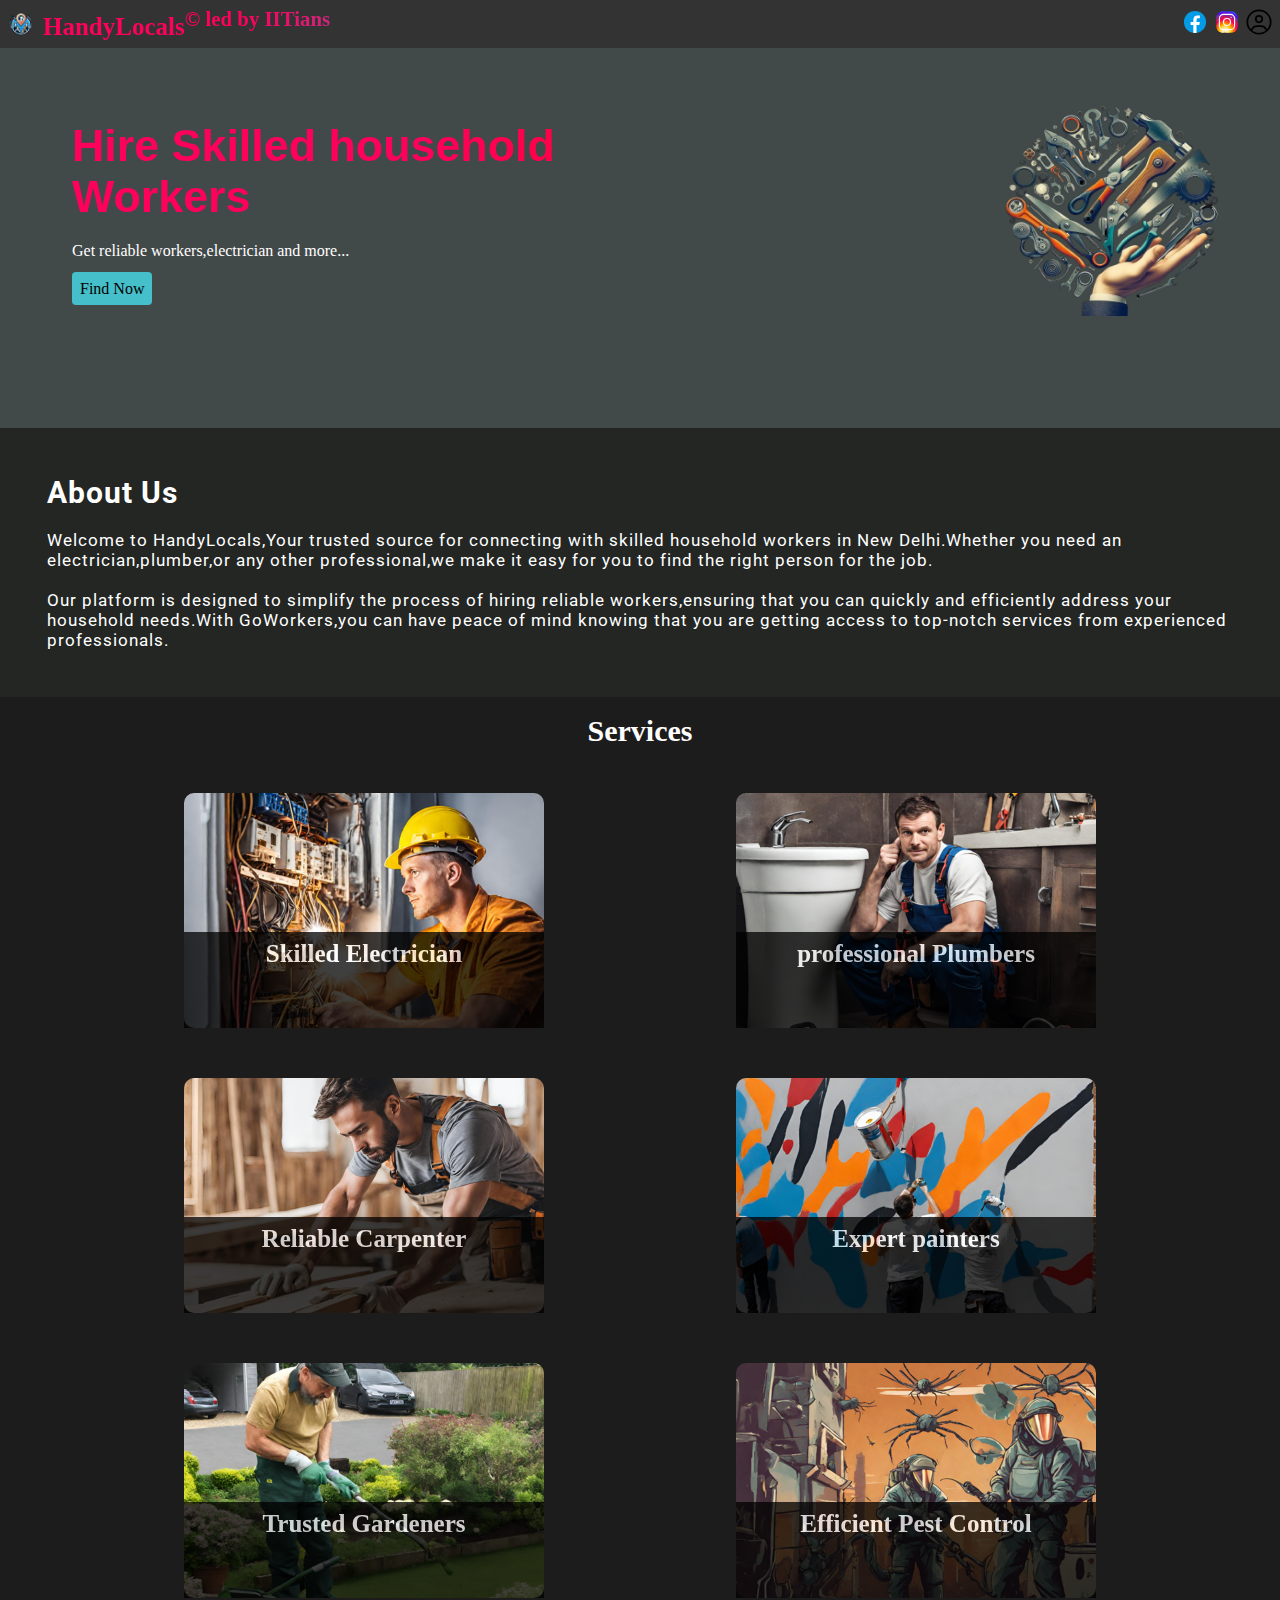
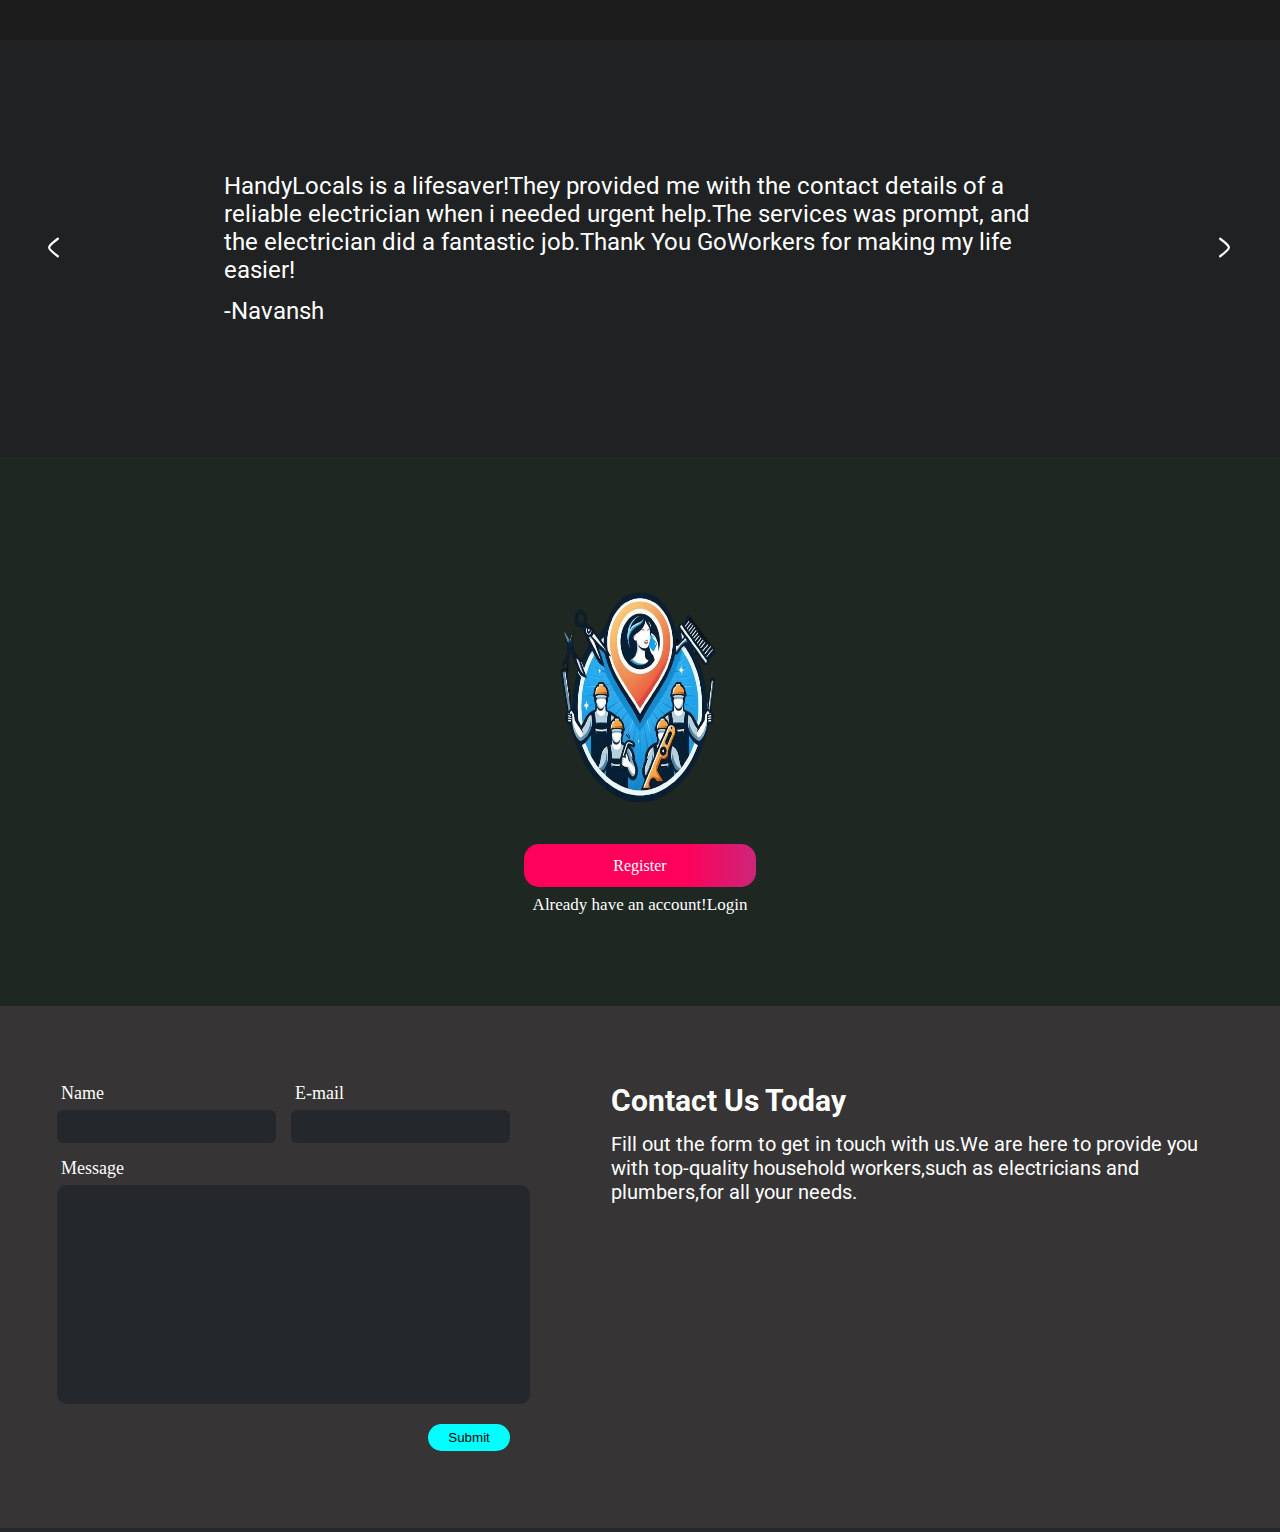
<file: index.html>
<!DOCTYPE html>
<html lang="en">
  <head>
    <meta charset="UTF-8" />
    <meta name="viewport" content="width=device-width,initial-scale=1.0" />
    <meta
      name="description"
      content="This page give you full information about Who is Keshav Raj"
    />
    <title>HandyLocals</title>
    <link rel="stylesheet" href="style.css" />

    <body>
      <div class="first">
        <div style="display: flex; align-items: center; gap: 8px">
          <img src="table/logo2-r.png" />
          <span id="m" style="font-weight: bold; font-size: 25px"
            >HandyLocals<sup>&copy led by IITians</sup></span
          >
        </div>

        <div class="right">
          <img src="images/facebook.svg" alt="" />
          <img src="images/insta.svg" alt="" />
          <img src="images/user.svg" alt="" />
        </div>
      </div>

      <div class="second hover">
        <div>

          <div id="x">Hire Skilled household Workers</div>
          <div id="y">Get reliable workers,electrician and more...</div>
          <buttuon id="z">Find Now</buttuon>
        </div>
        <img src="table/logo3-r.png" alt="">

      </div>

      <div class="third hover">
        <div class="a">About Us</div>
        <div class="b">
          Welcome to HandyLocals,Your trusted source for connecting with skilled
          household workers in New Delhi.Whether you need an
          electrician,plumber,or any other professional,we make it easy for you
          to find the right person for the job.
        </div>

        <div class="c">
          Our platform is designed to simplify the process of hiring reliable
          workers,ensuring that you can quickly and efficiently address your
          household needs.With GoWorkers,you can have peace of mind knowing that
          you are getting access to top-notch services from experienced
          professionals.
        </div>
      </div>

      <div class="fourth hover">
        <div class="one">Services</div>

        <div class="secon media">
          <a href="electrical.html">
          <div class="box" style="background: url(table/elec.png)">
            <!-- <img src="table/elec.png" alt=""> -->
            <div class="box1">Skilled Electrician</div>
          </div>
        </a>
          <div class="box" style="background: url(table/plumber.png)">
            <div class="box1">professional Plumbers</div>
          </div>
        </div>
        <div class="secon media">
          <div class="box" style="background: url(table/carp.png)">
            <div class="box1">Reliable Carpenter</div>
          </div>
          <div class="box" style="background: url(table/painter.png)">
            <div class="box1">Expert painters</div>
          </div>
        </div>
        <div class="secon media">
          <div class="box" style="background: url(table/gardener.png)">
            <div class="box1">Trusted Gardeners</div>
          </div>
          <div class="box" style="background: url(table/pest.png)">
            <div class="box1">Efficient Pest Control</div>
          </div>
        </div>
      </div>

      <div class="fifth hover">
        <div class="e"><img src="images/left.svg" alt="" /></div>

        <div class="f">
          <div>
            HandyLocals is a lifesaver!They provided me with the contact details
            of a reliable electrician when i needed urgent help.The services was
            prompt, and the electrician did a fantastic job.Thank You GoWorkers
            for making my life easier!
          </div>
          <div>-Navansh</div>
        </div>
        <div class="e"><img src="images/right.svg" alt="" /></div>
      </div>

      <div class="sixth hover">
        <img src="table/logo2-r.png" alt="" />
        <a href="register.html" style="margin-top: 10px; text-decoration: none"
          ><span>Register</span></a
        >
        <div>Already have an account!<span>Login</span></div>
      </div>

      <div class="seventh hover media">
        <div class="form">
          <div class="sec1 media">
            <div>
              <div class="nam">Name</div>
              <input type="text" class="input" />
            </div>
            <div>
              <div class="nam">E-mail</div>
              <input type="email" class="input" />
            </div>
          </div>
          <div class="sec2">
            <div class="nam">Message</div>
            <!-- <input id="msg" /> -->
            <textarea name="" id="msg"></textarea>
          </div>

          <div class="sec3"><input type="submit" /></div>
        </div>
        <div class="contact">
          <div>Contact Us Today</div>
          <div>
            Fill out the form to get in touch with us.We are here to provide you
            with top-quality household workers,such as electricians and
            plumbers,for all your needs.
          </div>
        </div>
      </div>
      <div class="eigth">

      </div>
    </body>
    <script src="index.js"></script>
  </head>
</html>
</file>
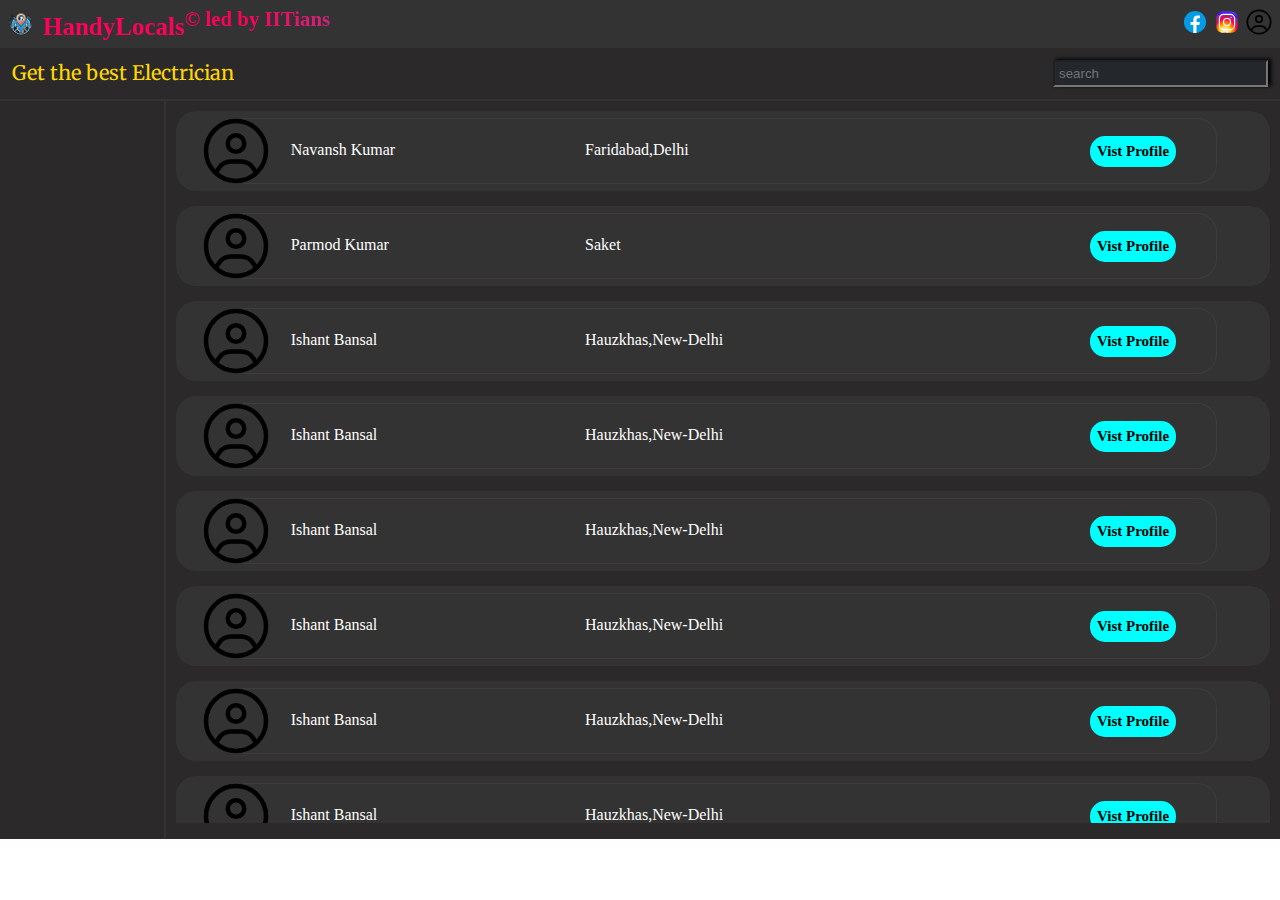
<file: electrical.html>
<!DOCTYPE html>
<html lang="en">
  <head>
    <meta charset="UTF-8" />
    <meta name="viewport" content="width=device-width,initial-scale=1.0" />
    <meta
      name="description"
      content="This page give you full information about Who is Keshav Raj"
    />
    <title>Electrician</title>
    <link rel="stylesheet" href="electrical.css" />
    <link rel="stylesheet" href="style.css" />

    <body>
      <div class="first">
        <div style="display: flex; align-items: center; gap: 8px">
          <img src="table/logo2-r.png" />
          <span id="m" style="font-weight: bold; font-size: 25px"
            >HandyLocals<sup>&copy led by IITians</sup></span
          >
        </div>
        <div class="right">
          <img src="images/facebook.svg" alt="" />
          <img src="images/insta.svg" alt="" />
          <img src="images/user.svg" alt="" />
        </div>
      </div>

      <div class="two">
        <div class="head">
          <span>Get the best Electrician</span>
          <input type="search" placeholder="search" />
        </div>
        <div class="line1"></div>

        <div class="tail">
          <div class="leeft"></div>
          <div class="line2"></div>
          <div class="rightt">

            <div class="content">
              <div class="circle"><img src="images/user.svg" alt=""></div>
              <div class="dabba">
                <div>Navansh Kumar</div>
                <div>Faridabad,Delhi</div>
                <div class="button">Vist Profile</div>
              </div>
            </div>

            <div class="content">
              <div class="circle"><img src="images/user.svg" alt=""></div>
              <div class="dabba">
                <div>Parmod Kumar</div>
                <div>Saket</div>
                <div class="button">Vist Profile</div>
              </div>
            </div>
            <div class="content">
              <div class="circle"><img src="images/user.svg" alt=""></div>
              <div class="dabba">
                <div>Ishant Bansal</div>
                <div>Hauzkhas,New-Delhi</div>
                <div class="button">Vist Profile</div>
              </div>
            </div>
            <div class="content">
              <div class="circle"><img src="images/user.svg" alt=""></div>
              <div class="dabba">
                <div>Ishant Bansal</div>
                <div>Hauzkhas,New-Delhi</div>
                <div class="button">Vist Profile</div>
              </div>
            </div>
            <div class="content">
              <div class="circle"><img src="images/user.svg" alt=""></div>
              <div class="dabba">
                <div>Ishant Bansal</div>
                <div>Hauzkhas,New-Delhi</div>
                <div class="button">Vist Profile</div>
              </div>
            </div>
            <div class="content">
              <div class="circle"><img src="images/user.svg" alt=""></div>
              <div class="dabba">
                <div>Ishant Bansal</div>
                <div>Hauzkhas,New-Delhi</div>
                <div class="button">Vist Profile</div>
              </div>
            </div>
            <div class="content">
              <div class="circle"><img src="images/user.svg" alt=""></div>
              <div class="dabba">
                <div>Ishant Bansal</div>
                <div>Hauzkhas,New-Delhi</div>
                <div class="button">Vist Profile</div>
              </div>
            </div>
            <div class="content">
              <div class="circle"><img src="images/user.svg" alt=""></div>
              <div class="dabba">
                <div>Ishant Bansal</div>
                <div>Hauzkhas,New-Delhi</div>
                <div class="button">Vist Profile</div>
              </div>
            </div>
            <div class="content">
              <div class="circle"><img src="images/user.svg" alt=""></div>
              <div class="dabba">
                <div>Ishant Bansal</div>
                <div>Hauzkhas,New-Delhi</div>
                <div class="button">Vist Profile</div>
              </div>
            </div>
            <div class="content">
              <div class="circle"><img src="images/user.svg" alt=""></div>
              <div class="dabba">
                <div>Ishant Bansal</div>
                <div>Hauzkhas,New-Delhi</div>
                <div class="button">Vist Profile</div>
              </div>
            </div>





          </div>
        </div>
      </div>
    </body>
  </head>
</html>
</file>
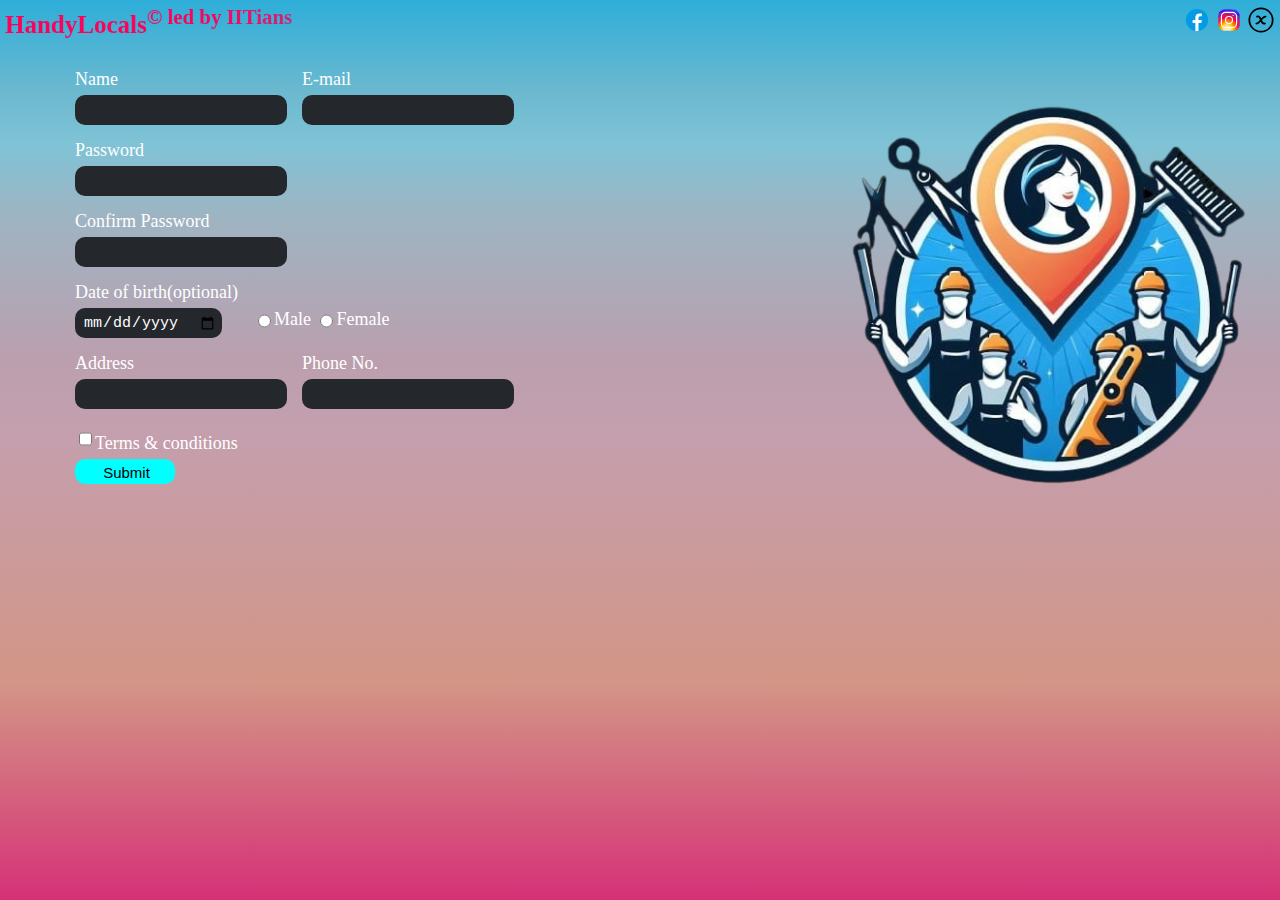
<file: register.html>
<!DOCTYPE html>
<html lang="en">
  <head>
    <meta charset="UTF-8" />
    <meta name="viewport" content="width=device-width,initial-scale=1.0" />
    <meta
      name="description"
      content="This page give you full information about Who is Keshav Raj"
    />
    <title>HandyLocals/register</title>
    <link rel="stylesheet" href="register.css" />
    <link rel="stylesheet" href="style.css" />

    <body>

      
      <div class="first" style="background-color:transparent;border:none;">
        <div style="display: flex; align-items: center; gap: 8px">
        
          <span id="m" style="font-weight: bold; font-size: 25px"
            >HandyLocals<sup>&copy led by IITians</sup></span
          >
        </div>
        <div class="right">
            <img src="images/facebook.svg" alt="" />
            <img src="images/insta.svg" alt="" />
            <img src="images/x.svg" alt="" />
          </div>
        </div>
      </div>
      <div class="spider">
  <form>
      
        <div class="sec2">
          <div class="b">
            <div>Name</div>
            <input type="text" required autofocus/>
          </div>
          <div class="b">
            <div>E-mail</div>
            <input type="email"  required />
          </div>
        </div>
  
        <div class="b">
            <div>Password</div>
            <input type="password"  />
          
          </div>

          <div class="b">
            <div>Confirm Password</div> 
            <input type="password"  /> 
          </div>
       

          <div class="sec2">
            <div class="b">
                <div>Date of birth<span>(optional)</span></div>
                <input type="date" required style="color:none;"/>
              </div>

              <div class="b"  style="position: relative; top:24px;">
                <input type="radio" class="check" name="gender" value="male"/><label for="gender" value="male" style="position: relative; top:-6px;">Male</label>
                <input type="radio" class="check" name="gender" value="female"/><label for="gender" style="position: relative; top:-6px;">Female</label>
              </div>
            </div>

              <div class="sec2">

                  <div class="b">
                      <div>Address</div>
                      <input type="text"  />
                    </div>
                    <div class="b">
                        <div>Phone No.</div>
                        <input type="number" required/>
                    </div>
                </div>
           
            <div class="b">
                
                <input type="checkbox" class="check" value="yes"/>Terms & conditions
              </div>

          <input id="submit" type="submit">
        
       
      </form>

       <img src="table/logo2-r.png" alt="">

    </div>



    </body>

    
  </head>
</html>
</file>
<file: style.css>
@import url('https://fonts.googleapis.com/css2?family=Inter&family=Roboto:wght@300&display=swap');

body {
    margin:0px 0px;
    overflow-y: scroll;
    
}
::-webkit-scrollbar{
    display: none;
}
#m{
    background: linear-gradient(to right,#fe015a 35%,rgb(36, 160, 227));
    background-size:200% auto;
    background-clip:text;
    color:transparent;
    animation:gradient 3s linear infinite;
    
}

.first{

    /* height:10vh; */
    background-color:rgb(51 51 51);
    border:2px solid rgb(51, 51, 51);
    display: flex;
    padding:5px;
    align-items: center;
    justify-content:space-between;
    z-index:50;
    position: sticky;
    top:0px;
}
.right>:nth-child(3),.first>div>img{
    height:28px;
    width:28px;
}
.right{
    gap:8px;
}
.right:hover{
    cursor: pointer;
}

.second
{
    /* height:65vh; */
    background-color: rgb(66, 73, 73);
    border:2px solid rgb(66, 73, 73);
    padding: 50px;
    padding-bottom: 110px;
    display: flex;
    justify-content: space-between;

    
}
.second>img{
    width:230px;
    height: 216px;
    aspect-ratio:1vh/2vw;
}

.second>div>div{
    margin:20px;
}

#x{
    max-width:500px;
    color:white;
    font-family:'Segoe UI', Tahoma, Geneva, Verdana, sans-serif;
    font-weight: bolder;
    font-size:2.8rem;
    background: linear-gradient(to right,#fe015a 35%,rgb(255,3,3));
    background-size:200% auto;
    background-clip:text;
    color:transparent;
    animation:gradient 3s linear infinite;
    
}

@keyframes gradient {
    0%{
        background-position: 0% 75%;
    }
    50%{
        background-position: 100% 30%;
    }
    100%{
        background-position: 0% 70%;
    }
}
#y{
    color:white;
    
}

.hover:hover{
    
    border:2px solid rgb(83, 3, 83);
}

#z{
    margin:20px;
    border: none;
    background-color: rgb(69, 192, 203);
    padding: 8px;
    border-radius:4px;
    
}
#z:hover{
    cursor: pointer;
    padding:9px;
}

.third{
    /* height:45vh; */
    color:white;
    background-color:rgb(35, 38, 35);
    border:2px solid rgb(35, 38, 35);
    font-family: 'Inter', sans-serif;
    font-family: 'Roboto', sans-serif;
    letter-spacing:1px;
    padding:25px;
}
.third>div{
    margin:20px;
}
.third>:nth-child(2){
    /* max-width:81vw; */
    font-size:17px;
}
.third>:nth-child(3){
    font-size:17px;
    /* max-width:82vw; */
}
.third>:first-child{
    font-weight: bolder;
    font-size:30px;
    
    

}

.fourth{
    /* border:1px solid black; */
    /* height:100vh; */
    padding: 15px;
    color: white;
    background-color: rgb(29, 28, 28);
    border:2px solid rgb(29, 28, 28);
    
}

.one{
    font-weight: bolder;
    font-size:30px;
    display: flex;
    justify-content: center;
    margin-bottom:20px;
    
}
.secon{
    display: flex;
    justify-content: space-evenly;
}

.box{
    margin:25px;
    height:235px;
    width:360px;
    border-radius:10px;
}

.box1{
    height:80px;
    background-color:black;
    color:white;
    font-weight: bolder;
    font-size:25px;
    display: flex;
    justify-content:center;
    opacity:75%;
    position: relative;
    top:139px;
    padding:8px;    
}

@media only screen and (max-width:800px) {

    .media{
        display: flex;
        flex-direction: column;
        justify-content:center ;
        align-items: center;
    }
    
    
    
}

.fifth{
    border:2px solid rgb(31 33 35);
    background-color: rgb(31 33 35);
    /* height:65vh; */
    padding:130px 30px;
    display: flex;
    align-items: center;
    justify-content: space-between;
    /* gap:128px; */
}


.e{
    height:37px;
    width:37px;
    border-radius:50%;
    padding: 4px;
}
.e:hover{
    cursor: pointer;
}
.media>a{
    text-decoration:none;}


.f{
    color: white;
    max-width:65vw;
    font-size:1.5rem;
    font-weight: 400;
    font-family: 'Inter', sans-serif;
    font-family: 'Roboto', sans-serif;
}
.f>:first-child{
    margin-bottom:13px;
}

.sixth{
    border:2px solid rgb(31 39 35);
    background-color: rgb(31 39 35);
    height:55vh;
    display: flex;
    flex-direction: column;
    justify-content: center;
    align-items: center;
    padding:25px;
}

.sixth>img{
    height:30vh;
    width:15vw;
    border-radius:50%;
    margin:14px;
}
.sixth>a>span{
    /* border:1px solid white; */
    color:white;
    padding:1vw 7vw;
    
    border-radius:15px;
    background: linear-gradient(to right,#fe015a 35%,rgb(36, 160, 227));
    background-size:200% auto;
    animation:gradient 3s linear infinite;
}
.sixth>span:hover{
    cursor: pointer;
}
.sixth>div{
    color:white;
    font-size:17px;
    margin-top:20px;
}

.sixth>div>span:hover{
    cursor:pointer;
    background: linear-gradient(to right,#fe015a 35%,rgb(36, 160, 227));
    background-size:200% auto;
    background-clip:text;
    color:transparent;
    
    animation:gradient 3s linear infinite;





}



/* part7 */

.seventh{
    border:2px solid rgb(54, 52, 52);
    background-color: rgb(54, 52, 52);
    
    /* height:50vh; */
    color:white;
    padding:60px 40px;
    display:flex;
    justify-content: space-between;

}
.form{
    font-size:18px;
}
.form>div{
    margin:15px;
}

.sec1>div{
    margin-right:15px;
}

.sec1{
    display: flex;
}
.nam{
    margin-left:4px;
}

.input{
    height:21px;
    width:207px;
    margin-top:6px;
    border-radius:6px;
    background-color:#24272c;
    border: none;
    color:white;
    padding: 6px;  
}
.input:focus{
    outline:none;
}
textarea:focus{
    outline:none;
}
#msg{
    color:white;
    height: 23vh;
    border: none;
    width:36vw;
    margin-top:6px;
    background-color:#24272c;
    border-radius:10px;
    resize: none;
    padding:6px;

}
.sec3{
    display: flex;
    justify-content:end;
}

.sec3>input{
    border: none;
    background-color:aqua;
    padding:6px 20px;
    border-radius:15px;
    margin-right:20px;

    }
.sec3>input:hover{
    cursor: pointer;
    padding:6px 21px;
}

.contact{
    max-width:49vw;
    margin-top:15px;

    
}
.contact>:first-child{
    
    font-weight: bolder;
    font-size:30px;
    margin-bottom:14px;

}
.contact:nth-child(2){
    font-size:20px;
    font-family: 'Inter', sans-serif;
    font-family: 'Roboto', sans-serif;
    

}


/* part 8th */

.eigth{
   
    background-color: #24272c;
    border:2px solid #24272c;
}

.eight>span{
    display: flex;
    justify-content: center;
    align-items: center;
}
</file>
<file: electrical.css>
@import url('https://fonts.googleapis.com/css2?family=Merriweather:ital@1&display=swap');


.head{
    padding:12px;
    display: flex;
    justify-content: space-between;
}
.head>span{
    color:gold;
    font-family: 'Merriweather', serif;
    font-size:20px;
    
    
}
.two{
    background-color:rgb(43, 41, 41);
    margin:0px;
   
}
.head>input{
    width:215px;
    background-color:#24272c ;
    padding:4px;
    box-shadow: 3px -1px 4px black;
    outline: none;
    color:white;
}

.line1{
  
    width:100vw;
    background-color:#333333;
    height:2px;
   
}

.tail{
    display:flex;
    
}

.leeft{

    width:13vw;
    
}
.line2{
    height:82vh;
    background-color:#333333;
    width:2px;
   

}

.rightt{
    height:78vh;
    /* border:1px solid white; */
    width:87vw;
    padding:10px;
    overflow-y:scroll;
}

.content{
    height:80px;
    background-color: #333333;
    padding:0px 15px;
    display: flex;
    border-radius:20px;
    justify-content: center;
    align-items: center;
    margin-bottom:15px;
    
}
.circle{
    width:90px;
    height:80px;
    border-radius: 50%; 
    border-right: none;
   display: flex;
   align-items: center;
   justify-content: center;
    
}
.circle>img{
    scale:2;
}
.dabba{

    width:74vw;
    height:38px;
    padding:13px;
    border: 1px solid #403c3c;
    color:white;
    position: relative;
    left:51px;
    border-left:none;
    display: flex;
    align-items: center;
    /* justify-content: space-between; */
    border-bottom-right-radius:20px;
    border-top-right-radius:20px;
    position: relative;
    left:-38px;
}

.dabba>:first-child{
    height:35px;
    width:23vw;
    display: flex;
    padding-left:35px;
    padding-top:15px;
}
.dabba>:nth-child(2){
    height:35px;
    width:40vw;
    padding-top:15px;   
}
.button{
    background-color: aqua;
    font-weight: 900;
    color:black;
    border-radius:15px;
    position:relative;
    right:7px;
    padding:7px;
    font-size:15px;
}
.button:hover{
    cursor:pointer;
    background-color: rgb(11, 230, 230);
}
</file>
<file: register.css>
body{
    margin:0px;
    color:white;
    /* background-color: rgb(21 21 21); */
    height:100vh;

    background-image: linear-gradient(
        #2eaed9 0%,
        #6bb8cf 10%,
        #7fc3d6 16%,
        #9eb4c2 24%,
        #bb9fae 40%,
        #c49fae 48%,
        #d39586 76%,
        #d63176 100%
    );
    background-repeat: no-repeat;


   
   
}

form{
    padding-left:40px;
    font-size:18px;
}
.sec2{
    display: flex;
}

input:focus{
    outline: none;
}

input{
    background-color:#24272c;
    color: white;
    padding:5px;
    border-radius:10px ;
    border: none;
    padding-left:8px;
    height:20px;
    margin-top:5px;
    font-size:15px;
   
}

.b{
    margin-top:15px;
    margin-right:15px;
    /* display: flex; */

}

.check{
    background-color: aqua;
}
#submit{
   height: 25px;
   width:100px;
   color: black;
    border: none;
    background-color:aqua;
}

/* form>input{
  
    padding:15px 25px;
    display: flex;
    align-items: center;
    justify-content: center;
    

} */

.spider{
    display: flex;
    justify-content: space-between;
    padding:10px 35px;
    gap:22vw;
}
.spider>img{
    height:25%;
    width:40%;
    border-top-right-radius:50%;
    border-bottom-left-radius:50%;
    /* opacity:72% */
    /* border-start-end-radius:25px; */

}


@media only screen and (max-width:800px) {

    .sec2{
        display: flex;
        flex-direction: column;
        justify-content:center ;
        align-items: center;
    }

    .spider{
        display: none;
        
    }
    
    
    
}
</file>
